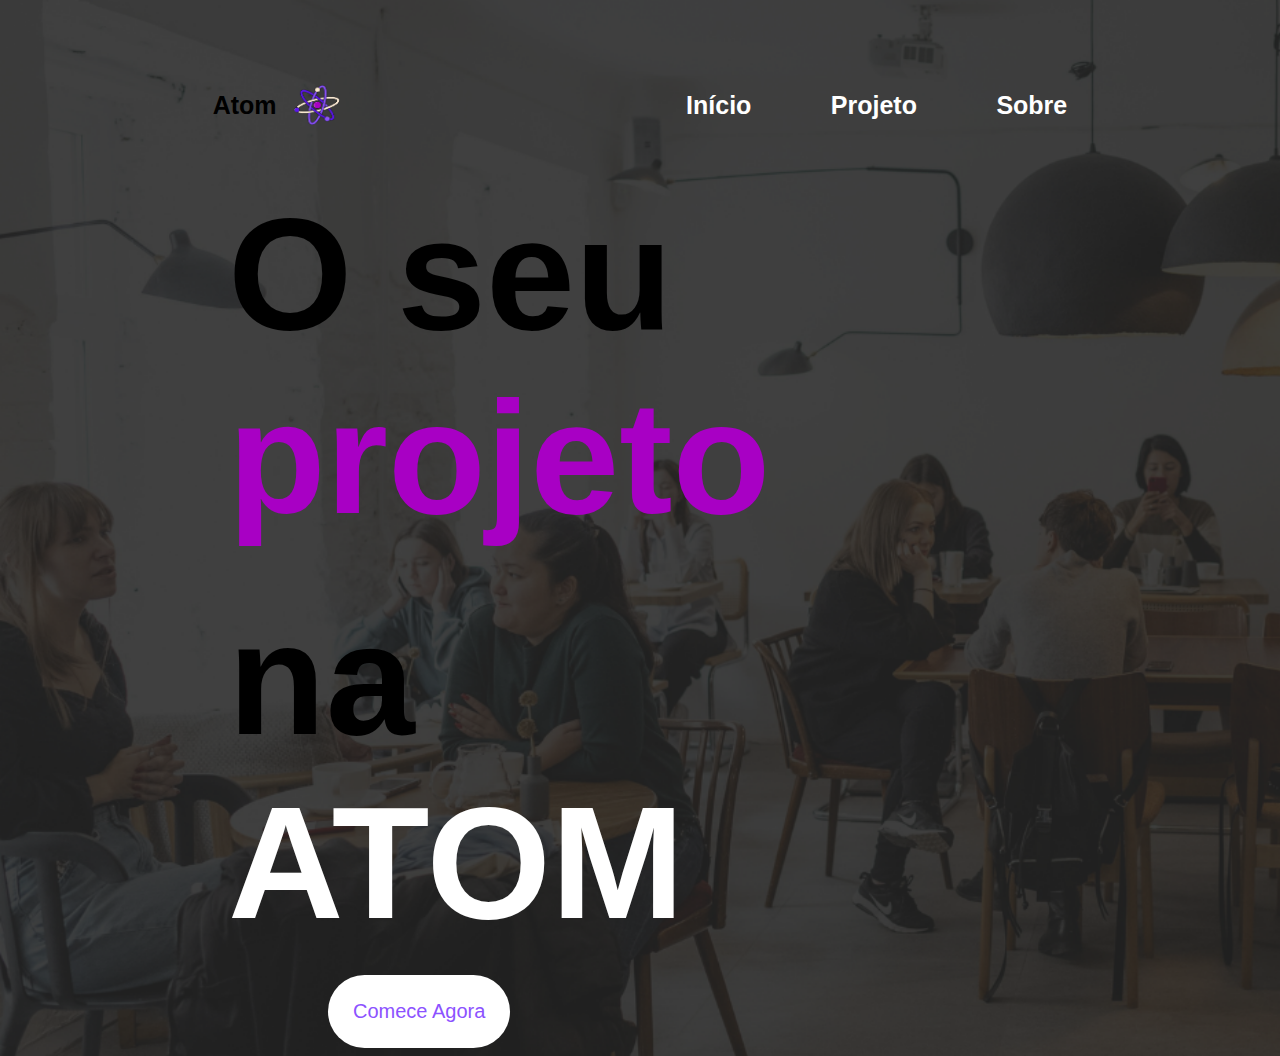
<file: view/index.html>
<!DOCTYPE html>
<html lang="pt-br">
<head>
    <meta charset="UTF-8">
    <meta name="viewport" content="width=device-width, initial-scale=1.0">
    <link rel="stylesheet" href="css/style.css">
    <title>Bem Vindo a ATOM</title>
</head>
<body>
    <header>
        <!--CABEÇALHO-->
        <ul class="header-style">
        <li>
            <div class="header-style-logo">
                <p>Atom</p>
                <img src="img/Atom-icon.png" alt="Logo ATOM" class="icon-atom">
            </div>
        </li>
        <li class="topic"><a href="index.html">Início</a></li>
        <li class="topic"><a href="project.html">Projeto</a></li>
        <li class="topic"><a href="about.html">Sobre</a></li>
        </ul>
    </header>
    <!--Conteúdo Principal do Site-->
    <main>
        <section>
            <h1>O seu <span style="color: #a800c4;">projeto</span> </h1>
            <h1 class="atom-text">na <span style="color: white;">ATOM</span></h1>
            <a href="login-real.html"><button class="button-start-now">Comece Agora</button></a>
        </section>
    </main>
</body>
</html>
</file>
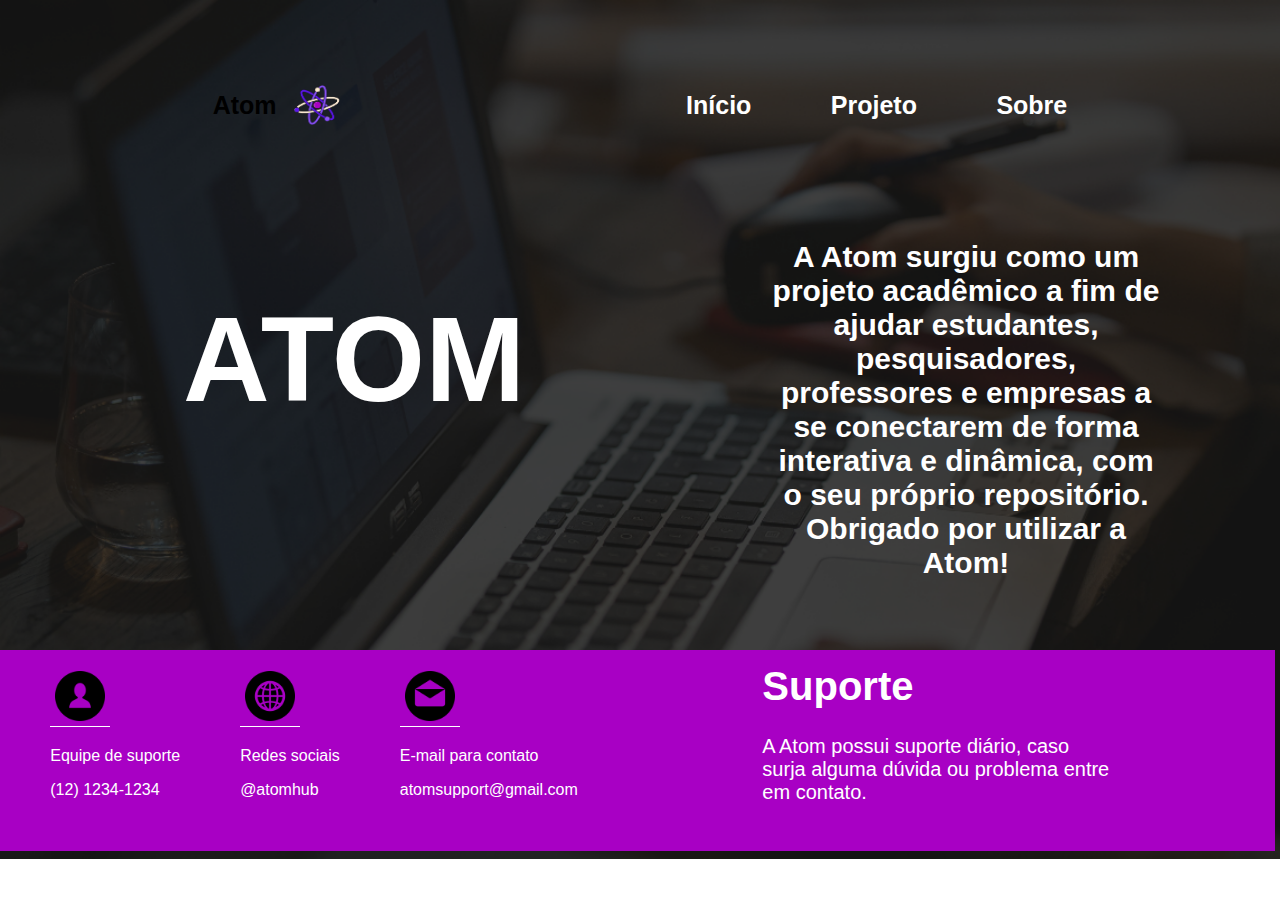
<file: view/about.html>
<!DOCTYPE html>
<html lang="pt-br">
<head>
    <meta charset="UTF-8">
    <meta name="viewport" content="width=device-width, initial-scale=1.0">
    <link rel="stylesheet" href="css/style2.css">
    <title>Bem Vindo a ATOM</title>
</head>
<body>
    <header>
        <!--CABEÇALHO-->
        <ul class="header-style">
        <li>
            <div class="header-style-logo">
                <p>Atom</p>
                <img src="img/Atom-icon.png" alt="Logo ATOM" class="icon-atom">
            </div>
        </li>
        <li class="topic"><a href="index.html">Início</a></li>
        <li class="topic"><a href="project.html">Projeto</a></li>
        <li class="topic"><a href="about.html">Sobre</a></li>
        </ul>
    </header>
    <main>
        <ul class="ul-style">
        <li><h1><span style="color: white;">ATOM</span></h1></li>
        <li><p>A Atom surgiu como um projeto acadêmico a fim de ajudar
             estudantes, pesquisadores, professores e empresas a se conectarem de forma interativa e dinâmica, com o seu próprio repositório.
             Obrigado por utilizar a Atom!</p></li>
        </ul>
    </main>
    <footer>
        <section class="icons">
            <ul>
                <li>
                    <div>
                        <img src="img/do-utilizador-suport.png" alt="">
                        <p>Equipe de suporte</p>
                        <p>(12) 1234-1234</p>
                    </div>
                </li>
                <li>
                    <div>
                        <img src="img/internet-suport.png" alt="">
                        <p>Redes sociais</p>
                        <p>@atomhub</p>
                    </div>
                </li>
                <li>
                    <div>
                        <img src="img/o-email-suport.png" alt="">
                        <p>E-mail para contato</p>
                        <p>atomsupport@gmail.com</p>
                    </div>
                </li>
            </ul>
        </section>
        <section class="suport">
            <h1>Suporte</h1>
            <p>A Atom possui suporte diário, caso surja alguma dúvida ou problema entre em contato.</p>
        </section>
    </footer>
        
    </body>
    </html>
</file>
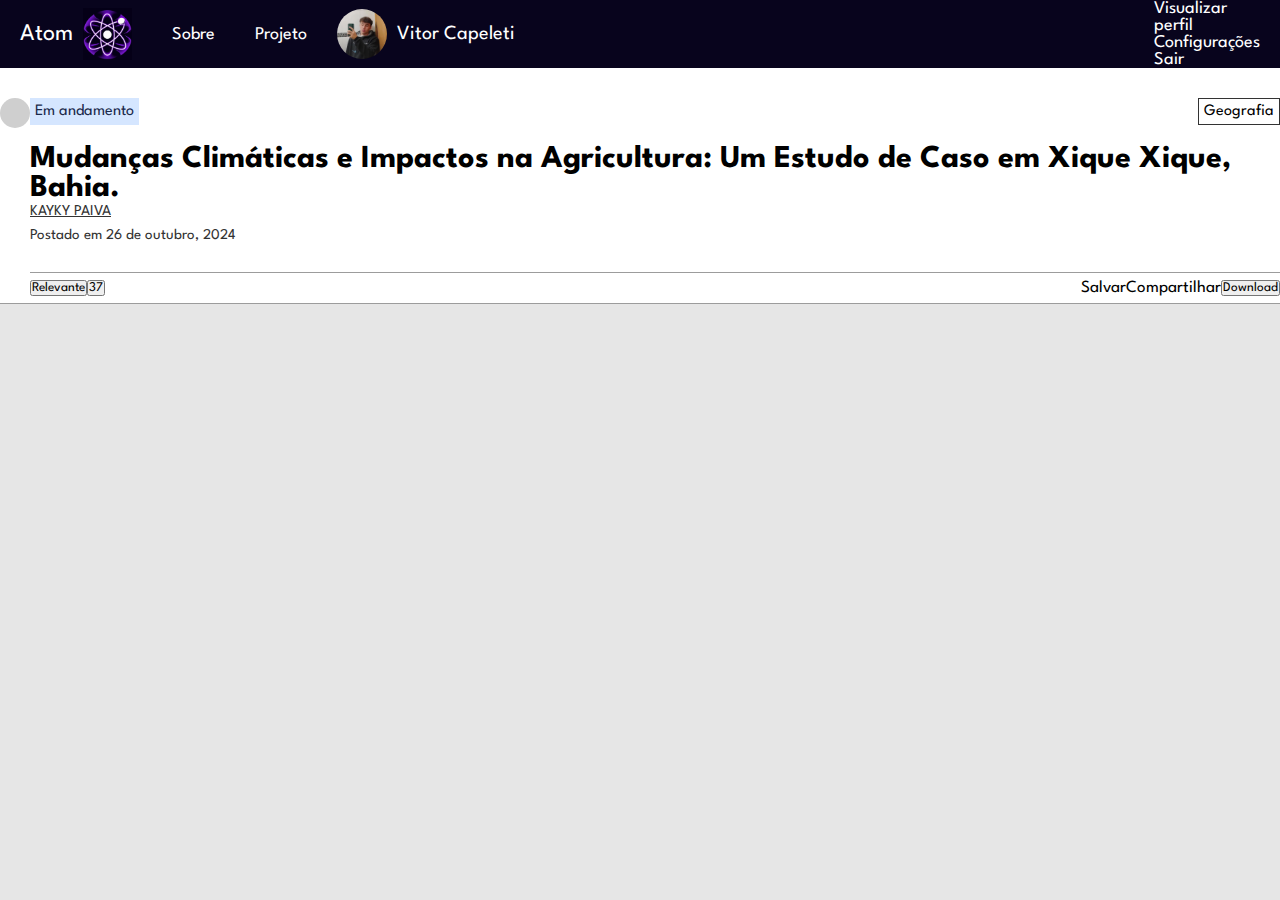
<file: view/artigo.html>
<!DOCTYPE html>
<html lang="en">
<head>
    <meta charset="UTF-8">
    <meta name="viewport" content="width=device-width, initial-scale=1.0">
    <title>Document</title>
    <link rel="stylesheet" href="css/home.css">
    <link rel="stylesheet" href="css/artigo.css">
    <link rel="stylesheet" href="https://cdnjs.cloudflare.com/ajax/libs/font-awesome/6.6.0/css/all.min.css" integrity="sha512-Kc323vGBEqzTmouAECnVceyQqyqdsSiqLQISBL29aUW4U/M7pSPA/gEUZQqv1cwx4OnYxTxve5UMg5GT6L4JJg==" crossorigin="anonymous" referrerpolicy="no-referrer" />
    <link rel="stylesheet" href="https://fonts.googleapis.com/css2?family=Material+Symbols+Outlined:opsz,wght,FILL,GRAD@24,400,0,0" />
    <link rel="stylesheet" href="https://fonts.googleapis.com/css2?family=Material+Symbols+Outlined:opsz,wght,FILL,GRAD@20..48,100..700,0..1,-50..200" />
</head>
<body>
    <nav>





        
        <ul class="sidebar">
            <li><a href=""><svg xmlns="http://www.w3.org/2000/svg" height="24px" viewBox="0 -960 960 960" width="26px" fill="#5f6368"><path d="m256-200-56-56 224-224-224-224 56-56 224 224 224-224 56 56-224 224 224 224-56 56-224-224-224 224Z"/></svg></a></li>
            <li><a href="">Blog</a></li>
            <li><a href="">Products</a></li>
            <li><a href="">About</a></li>
            <li><a href="">Forum</a></li>
            <li><a href="">Login</a></li>
        </ul>
        <ul>
            <li><a class="atom" href="">Atom<img src="../view/img/logo3.png" alt=""></a></li>
            <li class="hideOnMobile"><a class="topic" href="../view/about.html">Sobre</a></li>
            <li class="hideOnMobile"><a class="topic" href="../view/project.html">Projeto</a></li>
            <li class="profile">
                <div id="profileDropdown" class="topic usuario">
                <div  id="profileDropdown" class="foto user-space">
                    <img id="profileDropdown" src="../view/img/capeleti.png" alt="">
                </div>
               Vitor Capeleti
            </div>
            </li>
               
                <div id="dropdownMenu" class="dropdown-content">
                    <a href="#">Visualizar perfil</a>
                    <a href="#">Configurações</a>
                    <a href="#">Sair</a>
                    
                </div>
                <script src="js/perfilDropdown.js"></script>
            <li class="menu-button" onclick=showSidebar()><a href="#"><svg xmlns="http://www.w3.org/2000/svg" height="24px" viewBox="0 -960 960 960" width="26px" fill="#5f6368"><path d="M120-240v-80h720v80H120Zm0-200v-80h720v80H120Zm0-200v-80h720v80H120Z"/></svg></a></li>
        </ul>
    </nav>
    <div class="tela">
        <div class="topo">
            <div class="voltar">
                <div class="circulo">                   
                    <a href="home.html">
                        <i class="fa-solid fa-arrow-left"></i>
                    </a>                    
                </div>
            </div>
            <div class="cartao">
                <div class="cartao-top">
                    <div class="status">Em andamento</div><div class="tema">Geografia</div>  
                </div>
                    <h1>Mudanças Climáticas e Impactos na Agricultura: Um Estudo de Caso em Xique Xique, Bahia.</h1>
                    <div class="linha-autor"><div class="autor">Kayky Paiva</div></div>
                    <div class="data-postagem">Postado em 26 de outubro, 2024</div>
                <div class="cartao-bot">
                    <div class="rod">
                        <button>Relevante</button>
                        <button class="comentarios"><i class="fa-regular fa-comment"></i>37</button>
                    </div>
                    <div class="ape">
                        <button class="botoes" id="Salvar">Salvar</button>
                        <button id="openCompartilhar" class="botoes">Compartilhar</button>                            
                           <script src="js/upvote.js"></script>
                           <button>Download</button>
                    </div>
                </div>                    
                
            </div>
        </div>
    </div>
</file>
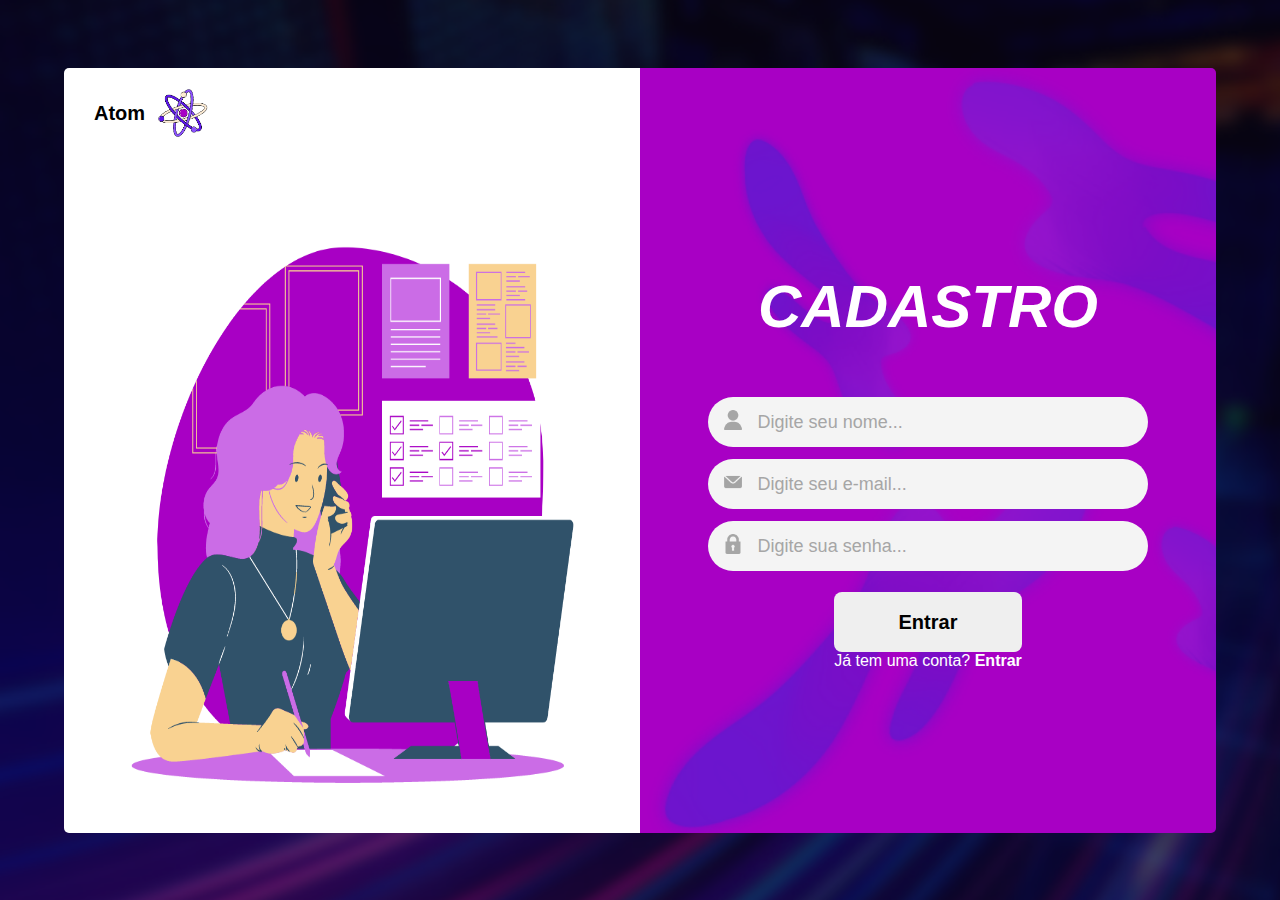
<file: view/cadastro-real.html>
<!DOCTYPE html>
<html lang="en">
<head>
    <meta charset="UTF-8">
    <meta name="viewport" content="width=device-width, initial-scale=1.0">
    <link rel="stylesheet" href="css/style4.css">  
    <title>Document</title>    
</head>
<body>
    <div class="corpo">
       <div class="tela1">
        <div class="logo"><label>Atom</label><img src="/view/img/Atom-icon.png" alt=""></div>
        <div class="image">
            <img src="../view/img/mocas.png" alt="">
        </div>
       </div>
    <div class="tela2">
        <div class="login-cadastro">
            <form action="" method="post" class="login">
                <h2 class="title">CADASTRO</h2>
                <div class="caixa-texto1">
                    <div class="simbolo"><img src="../view/img/user.png" alt=""></div>
                    <input type="text" name="nome" placeholder="Digite seu nome...">
                </div>
                <div class="caixa-texto1">
                    <div class="simbolo"><img src="../view/img/e-mail2.png" alt=""></div>
                    <input type="text" name="email" placeholder="Digite seu e-mail...">
                </div>
                <div class="caixa-texto1">
                    <div class="simbolo"><img src="../view/img/lock-cinza.png" alt=""></div>
                    <input type="password" name="password" placeholder="Digite sua senha...">
                </div>
                <div class="esquecer">
               </div>
                <div class="bloco-botao">
                    <div class="botao-justify">
                        <input type="submit" value="Entrar" class="btn">
                        <div class="esquecer">
                         <label for="" class="subtexto1">Já tem uma conta? <a href="login-real.html"><strong>Entrar</strong></a></label>
                        </div>
                    </div>
                </div>
            </form>
           
        </div>
    </div>
</div>
    
</body>
</html>
</file>
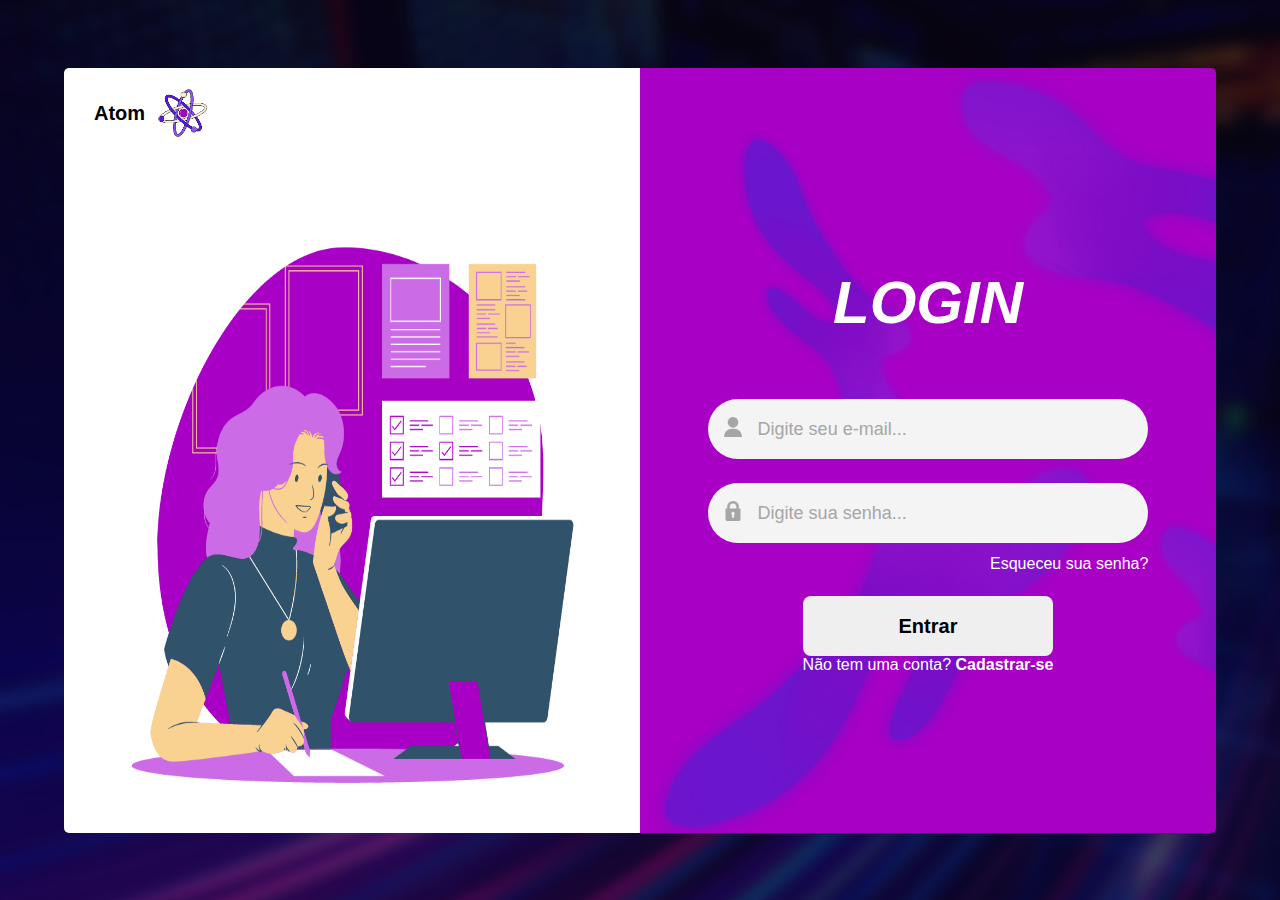
<file: view/login-real.html>
<!DOCTYPE html>
<html lang="en">
<head>
    <meta charset="UTF-8">
    <meta name="viewport" content="width=device-width, initial-scale=1.0">
    <link rel="stylesheet" href="css/style4.css">  
    <title>Document</title>    
</head>
<body>
    <div class="corpo">
       <div class="tela1">
        <div class="logo"><label>Atom</label><img src="/view/img/Atom-icon.png" alt=""></div>
        <div class="image">
            <img src="../view/img/mocas.png" alt="">
        </div>
       </div>
    <div class="tela2">
        <div class="login-cadastro">
            <form action="" class="login">
                <h2 class="title">LOGIN</h2>
                <div class="caixa-texto">
                    <div class="simbolo"><img src="../view/img/user.png" alt=""></div>
                    <input type="text" placeholder="Digite seu e-mail...">
                </div>
                <div class="caixa-texto">
                    <div class="simbolo"><img src="../view/img/lock-cinza.png" alt=""></div>
                    <input type="password" placeholder="Digite sua senha...">
                </div>
                <div class="esquecer">
                <label class="subtexto"for="">Esqueceu sua senha?</label>
               </div>
                <div class="bloco-botao">
                    <div class="botao-justify">
                        <input type="submit" value="Entrar" class="btn" id="sign-in-btn">
                        <div class="esquecer">
                         <label for="" class="subtexto1">Não tem uma conta? <a href="cadastro-real.php"><strong>Cadastrar-se</strong></a></label>
                        </div>
                    </div>
                </div>
            </form>
           
        </div>
    </div>
</div>
    
</body>
</html>
</file>
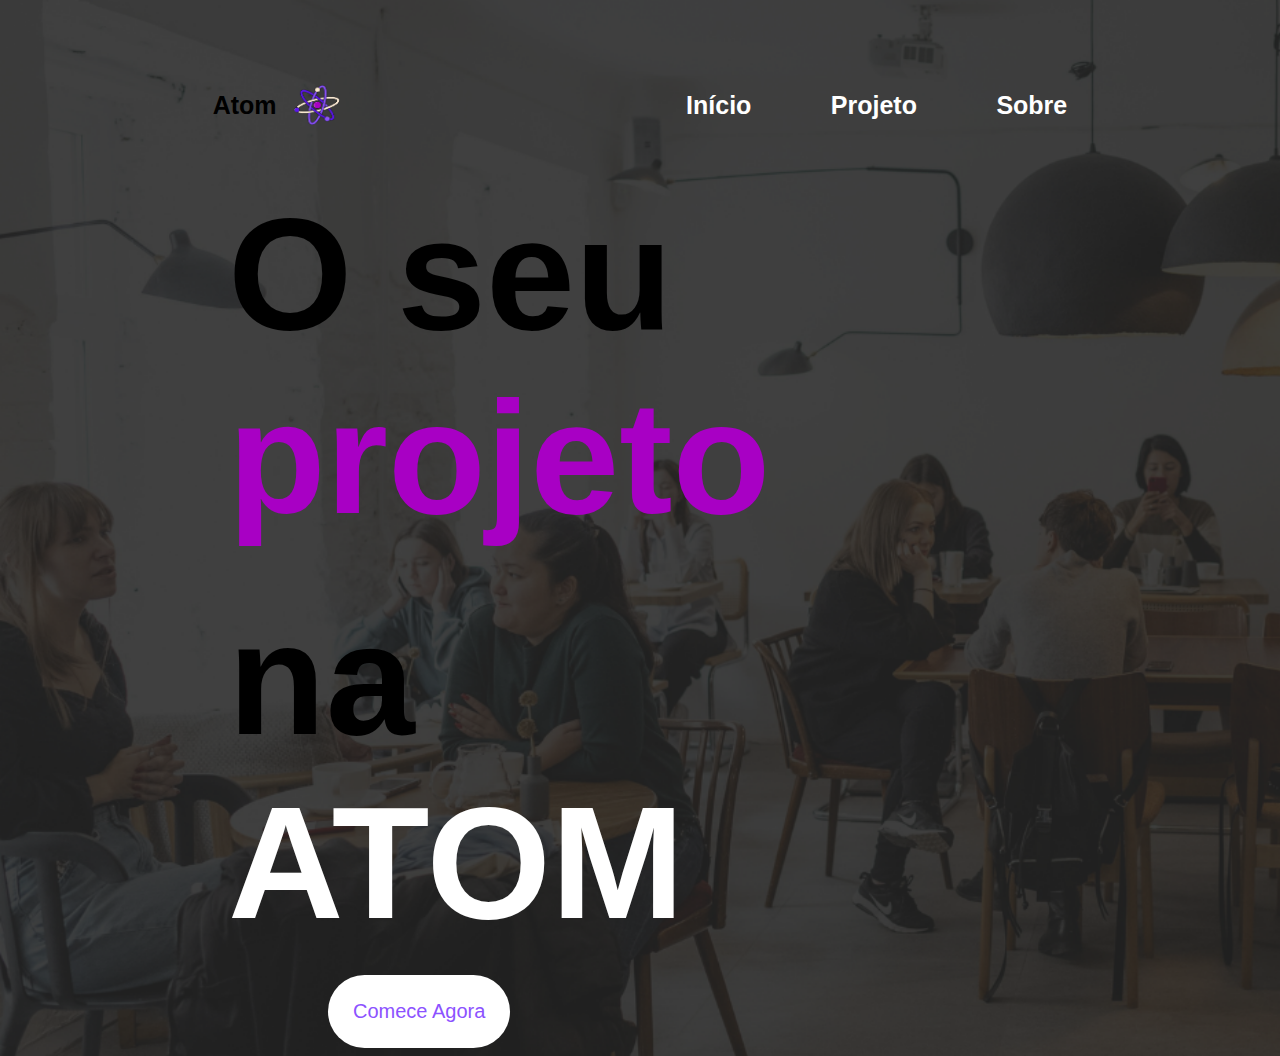
<file: view/main.html>
<!DOCTYPE html>
<html lang="pt-br">
<head>
    <meta charset="UTF-8">
    <meta name="viewport" content="width=device-width, initial-scale=1.0">
    <link rel="stylesheet" href="css/style.css">
    <title>Bem Vindo a ATOM</title>
</head>
<body>
    <header>
        <!--CABEÇALHO-->
        <ul class="header-style">
        <li>
            <div class="header-style-logo">
                <p>Atom</p>
                <img src="img/Atom-icon.png" alt="Logo ATOM" class="icon-atom">
            </div>
        </li>
        <li class="topic"><a href="main.html">Início</a></li>
        <li class="topic"><a href="project.html">Projeto</a></li>
        <li class="topic"><a href="about.html">Sobre</a></li>
        </ul>
    </header>
    <!--Conteúdo Principal do Site-->
    <main>
        <section>
            <h1>O seu <span style="color: #a800c4;">projeto</span> </h1>
            <h1 class="atom-text">na <span style="color: white;">ATOM</span></h1>
            <button class="button-start-now">Comece Agora</button>
        </section>
    </main>
</body>
</html>
</file>
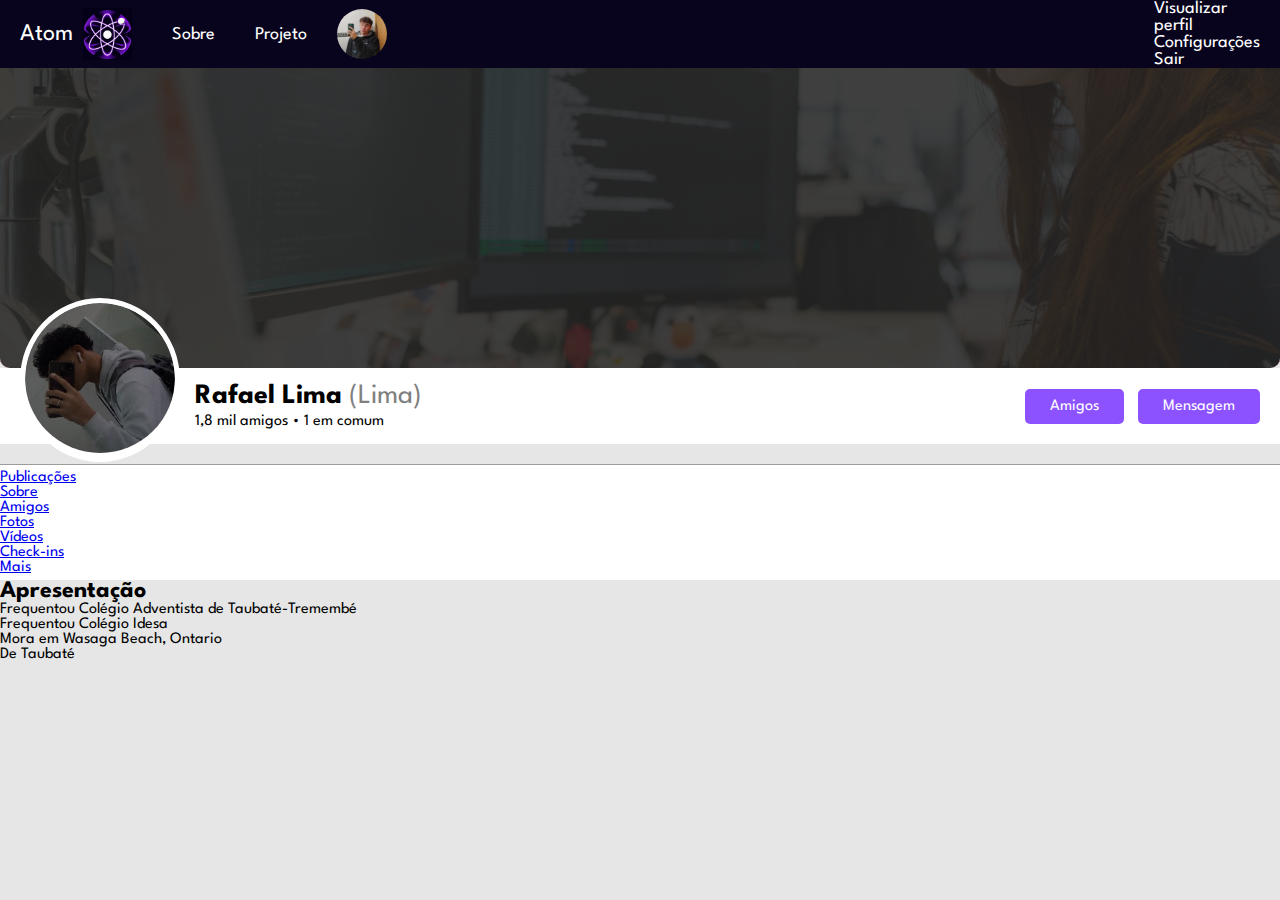
<file: view/perfil.html>
<!DOCTYPE html>
<html lang="pt-BR">
<head>
    <meta charset="UTF-8">
    <meta name="viewport" content="width=device-width, initial-scale=1.0">
    <title>Perfil</title>
    <link rel="stylesheet" href="css/perfil.css">
    <link rel="stylesheet" href="css/home.css">
</head>
<body>
    <nav>
        <ul class="sidebar">
            <li><a href=""><svg xmlns="http://www.w3.org/2000/svg" height="24px" viewBox="0 -960 960 960" width="26px" fill="#5f6368"><path d="m256-200-56-56 224-224-224-224 56-56 224 224 224-224 56 56-224 224 224 224-56 56-224-224-224 224Z"/></svg></a></li>
            <li><a href="">Blog</a></li>
            <li><a href="">Products</a></li>
            <li><a href="">About</a></li>
            <li><a href="">Forum</a></li>
            <li><a href="">Login</a></li>
        </ul>
        <ul>
            <li><a class="atom" href="">Atom<img src="../view/img/logo3.png" alt=""></a></li>
            <li class="hideOnMobile"><a class="topic" href="../view/about.html">Sobre</a></li>
            <li class="hideOnMobile"><a class="topic" href="../view/project.html">Projeto</a></li>
            <li class="profile">
                <div id="profileDropdown" class="topic usuario">
                <div  id="profileDropdown" class="foto user-space">
                    <img id="profileDropdown" src="../view/img/capeleti.png" alt="">
                </div>
               <?php echo $_SESSION['name'] ?>
            </div>
            </li>
               
                <div id="dropdownMenu" class="dropdown-content">
                    <a href="#">Visualizar perfil</a>
                    <a href="#">Configurações</a>
                    <a href="../view/php/logout.php">Sair</a>
                    
                </div>
                <script src="js/perfilDropdown.js"></script>
            <li class="menu-button" onclick=showSidebar()><a href="#"><svg xmlns="http://www.w3.org/2000/svg" height="24px" viewBox="0 -960 960 960" width="26px" fill="#5f6368"><path d="M120-240v-80h720v80H120Zm0-200v-80h720v80H120Zm0-200v-80h720v80H120Z"/></svg></a></li>
        </ul>
    </nav> 
    <div class="profile-container">
        <!-- Capa do perfil -->
        <div class="cover-photo">
            <img src="../view/img/background-img-2.png" alt="Foto de Capa">
        </div>
        
        <!-- Informações do perfil -->
        <div class="profile-info">
            <div class="profile-picture">
                <img src="../view/img/kayky.png" alt="Foto de Perfil">
            </div>
            <div class="profile-name">
                <h1>Rafael Lima <span>(Lima)</span></h1>
                <p>1,8 mil amigos • 1 em comum</p>
            </div>
            <div class="profile-actions">
                <button class="btn">Amigos</button>
                <button class="btn">Mensagem</button>
            </div>
        </div>

        <!-- Navegação do perfil -->
        <div class="profile-navigation">
            <ul>
                <li><a href="#">Publicações</a></li>
                <li><a href="#">Sobre</a></li>
                <li><a href="#">Amigos</a></li>
                <li><a href="#">Fotos</a></li>
                <li><a href="#">Vídeos</a></li>
                <li><a href="#">Check-ins</a></li>
                <li><a href="#">Mais</a></li>
            </ul>
        </div>

        <!-- Apresentação -->
        <div class="profile-presentation">
            <h2>Apresentação</h2>
            <p>Frequentou Colégio Adventista de Taubaté-Tremembé</p>
            <p>Frequentou Colégio Idesa</p>
            <p>Mora em Wasaga Beach, Ontario</p>
            <p>De Taubaté</p>
        </div>

    </div>
</body>
</html>
</file>
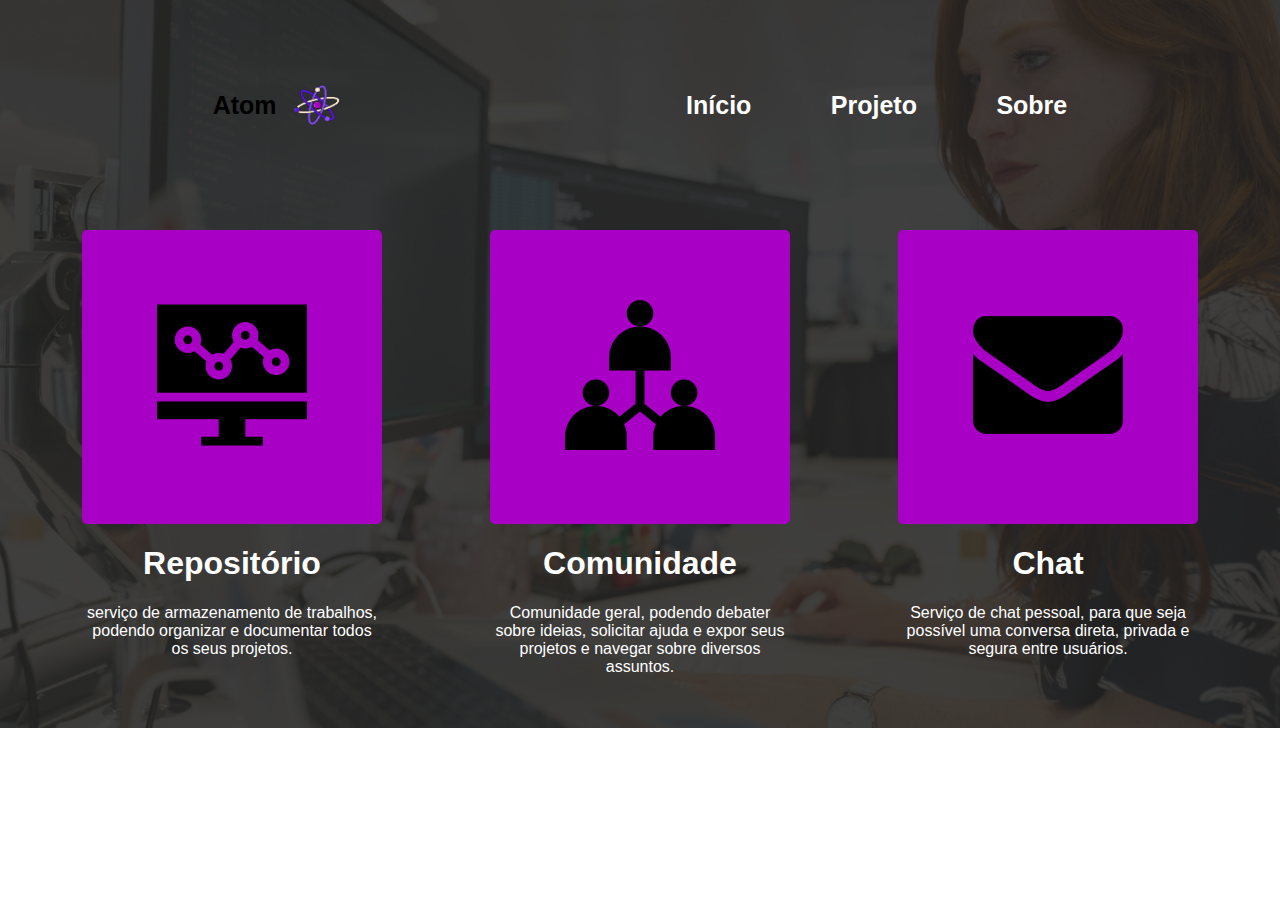
<file: view/project.html>
<!DOCTYPE html>
<html lang="pt-br">
<head>
    <meta charset="UTF-8">
    <meta name="viewport" content="width=device-width, initial-scale=1.0">
    <link rel="stylesheet" href="css/style1.css">
    <title>Bem Vindo a ATOM</title>
</head>
<body>
    <header>
        <!--CABEÇALHO-->
        <ul class="header-style">
        <li>
            <div class="header-style-logo">
                <p>Atom</p>
                <img src="img/Atom-icon.png" alt="Logo ATOM" class="icon-atom">
            </div>
        </li>
        <li class="topic"><a href="main.html">Início</a></li>
        <li class="topic"><a href="project.html">Projeto</a></li>
        <li class="topic"><a href="about.html">Sobre</a></li>
        </ul>
    </header>
    <!--Conteúdo Principal do Site-->
    <main>
        <ul class="body-style">
        <li>
            <div class="box">
                <div class="box-icon">
                    <img src="img/repository-icon.png" alt="">
                </div>
                <h1>Repositório</h1>
                <p>serviço de armazenamento de trabalhos, podendo organizar e documentar todos os seus projetos.
                </p>
            </div>
        </li>
        <li>
            <div class="box">
                <div class="box-icon">
                    <img src="img/community-icon.png" alt="">
                </div>
                <h1>Comunidade</h1>
                <p>Comunidade geral, podendo debater sobre ideias, solicitar ajuda e expor seus projetos e navegar sobre diversos assuntos.
                </p>
            </div>
        </li>
        <li>
            <div class="box">
                <div class="box-icon">
                    <img src="img/envelope-icon.png" alt="">
                </div>
                <h1>Chat</h1>
                <p>Serviço de chat pessoal, para que seja possível uma conversa direta, privada e segura entre usuários.
                </p>
            </div>
        </li>
        </ul>
    </main>
    </body>
    </html>
</file>
<file: view/css/style.css>
:root{
    --font-family-primary: 'Franklin Gothic Medium', 'Arial Narrow', Arial, sans-serif;
    --primary-color: #a800c4;
    --secondary-color: #8c52ff;
}
body{
    background: url(../img/background-img-1.png);
    background-size: cover;
    background-repeat: no-repeat;
}
/*Início da personalização do cabeçalho*/
.header-style{
    padding: 40px;
    font-family: var(--font-family-primary);
    align-items: center;
    text-align: center;
    display: flex;
    flex-direction: row;
    justify-content: space-around;
    font-size: 25px;
    color: white;
    font-weight: bolder;
}
.header-style li{
    list-style: none;
}
.header-style-logo{
    display: flex;
    margin-top: 10px;
}
.header-style-logo p{
    margin-top: 16px;
    font-size: 25px;
    color: black;
    font-weight: bolder;
}
.icon-atom{
    width: 80px;
    height: 40px;
    margin-top: 10px;
    padding-right: 250px;
}
.topic{
    margin-left: -250px;
    transition: 0.5s;
}
.topic a:hover{
    cursor: pointer;
    transition: 0.5s;
    color: var(--primary-color);
}
.topic a{
    text-decoration: none;
    color: white;
}
/*Fim da personalização do cabeçalho*/
/*Personalização da Main*/
main{
    align-items: center;
    text-align: left;
    margin-top: -110px;
}
section{
    font-size: 80px;
    padding-left: 220px;
    width: 490px;
    font-weight: bolder;
    font-family: var(--font-family-primary);
}
.atom-text{
    margin-top: -70px;
    margin-bottom: -10px;
}
.button-start-now{
    background-color: #a800c4;
    align-items: center;
    text-align: center;
    border: none;
    margin-left: 100px;
    padding: 25px;
    border-radius: 50px;
    font-family: var(--font-family-primary);
    font-size: 20px;
    color: var(--secondary-color);
    background-color: white;
    transition: 0.5s;
}
.button-start-now:hover{
    transition: 0.5s;
    color: white ;
    background-color: var(--secondary-color);
}
</file>
<file: view/css/style2.css>
:root{
    --font-family-primary: 'Franklin Gothic Medium', 'Arial Narrow', Arial, sans-serif;
    --primary-color: #a800c4;
    --secondary-color: #8c52ff;
}
body{
    background: url(../img/background-img-3.png);
    background-size: cover;
    background-repeat: no-repeat;
    max-width: 100%;
    overflow: hidden;
}
/*Início da personalização do cabeçalho*/
.header-style{
    padding: 40px;
    font-family: var(--font-family-primary);
    align-items: center;
    text-align: center;
    display: flex;
    flex-direction: row;
    justify-content: space-around;
    font-size: 25px;
    color: white;
    font-weight: bolder;
}
.header-style li{
    list-style: none;
}
.header-style-logo{
    display: flex;
    margin-top: 10px;
}
.header-style-logo p{
    margin-top: 16px;
    font-size: 25px;
    color: black;
    font-weight: bolder;
}
.icon-atom{
    width: 80px;
    height: 40px;
    margin-top: 10px;
    padding-right: 250px;
}
.topic{
    margin-left: -250px;
    transition: 0.5s;
}
.topic a:hover{
    cursor: pointer;
    transition: 0.5s;
    color: var(--primary-color);
}
.topic a{
    text-decoration: none;
    color: white;
}
/*Fim da personalização do cabeçalho*/
/*Começo da personalização do conteúdo principal*/

.ul-style{
    list-style: none;
    font-weight: bolder;
    font-family: var(--font-family-primary);
    color: white;
    text-align: center;
    display: flex;
    justify-content: space-around;
}
.ul-style h1{
    font-size: 120px;
}
.ul-style li{
    font-size: 30px;
    width: 400px;
}
/*Fim da personalização do conteúdo principal*/
/*Começo da personalização do rodapé*/
footer{
    align-items: center;
    display: flex;
    justify-content: space-around;
    background-color: var(--primary-color);
    background-size: cover;
    width: 101%;
    padding: 0;
    margin:0;
    border:none;
    margin-left: -10px;
    margin-top: 40px;
    font-family: var(--font-family-primary);
    color: white;
}
.icons{
    margin-left: -80px;
}
.icons ul{
    display: flex;
    justify-content: space-around;
    list-style: none;
}
.icons li{
    padding: 0px 40px 20px 20px;
}
.icons img{
    width: 50px;
    padding: 5px;
    border-bottom: 1px solid white;
}
.suport{
    font-size: 20px;
    margin-right: 90px;
    margin-top: -40px;
}
.suport p{
    width: 350px;
    font-size: 20px;
}
</file>
<file: view/css/home.css>
@import url('https://fonts.googleapis.com/css2?family=League+Spartan:wght@100..900&display=swap');

:root{
    --font-family-primary:"League Spartan", sans-serif;
    --primary-color: #a800c4;
    --secondary-color: #8c52ff;
}

.none{
    display: none;
}

*{
    margin: 0;
    padding: 0;
    font-family: var(--font-family-primary);
}
body{
    min-height: 100vh;
    background-color: #e6e6e6;
}

nav{
    box-shadow: 3px 3px 5px rgba(0, 0, 0, 0.1);
    background-color: #08041d;
    font-family: var(--font-family-primary);
}
nav ul{
    width: 100%;
    list-style: none;
    display: flex;
    justify-content: flex-end;
    align-items: center;
}
nav li{
    height: 65px;
}
nav a {
    height: 100%;
    padding: 0 20px;
    text-decoration: none;
    display: flex;
    align-items: center;
    color: #fff;
    font-size: 18px;
}
.usuario{
    display: flex;
    height: 100%;
    align-items: center;
    padding: 0 20px 0 0;
    font-size: 20px;
    text-decoration: none;  
    cursor: pointer;
    color: #fff;
}
.user-space{
    margin-right: 10px;
}
.atom{
    font-size: 24px;
}
nav img{
    margin-left: 10px;
    height: 80%;
}
.topic:hover{
    color: #d1d1d1;
}
nav li:first-child{
    margin-right: auto;
}
.sidebar{
    position: fixed;
    top: 0;
    right: 0;
    height: 100vh;
    width: 250px;
    z-index: 999;
    background-color: rgba(255, 255, 255, 0.2);
    backdrop-filter: blur(10px);
    box-shadow: -10px 0 10px rgba(0, 0, 0, 0.1);
    display: none;
    flex-direction: column;
    align-items: flex-start;
    justify-content: flex-start;
}
.sidebar li{
    width: 100%;

}
.sidebar a{
    width: 100%;
}

.menu-button{
    display: none;
}

.tela{
    width: 100%;
    display: flex;
}
.lado-direito{
    width: 60%;
    display: flex;
    justify-content: flex-start;
}
.lado-esquerdo{    
    width: 40%;
    display: flex;
    justify-content: flex-end;
}

.lista{
    height: 100%;
    width: 80%;
    display: flex;
    flex-direction: column;
    padding: 30px 0;
    justify-content: flex-start;
}
.bloco{
    background-color: #fff;   
    border: 1px solid #ddd; /* Borda do card */
    width: 95%; /* Largura do card */
   display: flex;
   flex-direction: column;
   margin-bottom: 20px;
  
}
.bloco-top{
    border-bottom: 1px solid rgb(156, 156, 156);
    padding: 20px;
    font-size: 18px;
    display: flex;
}



.bloco-top strong{
    color: #02413F;
    cursor: pointer;
}
.bloco-mid{
    padding: 20px;
}
.cabecalho-postagem{
    display: flex;
    width: 100%;
}
.cabecalho{
    display: flex;
    width: 100%;
    margin-bottom: 10px;
}

.foto{
    width:  50px;
    height: 50px;
    overflow: hidden;
    padding-right: 10px;
}
.foto img {
    width: 50px;
    height: 50px;
   border-radius: 50%; /* Foto redonda */
    object-fit: cover; /* Ajusta a foto sem distorcer */
    
}
.user{
    width: 60px;
    height: 60px;
}
.profile{
    width: 100%;
    display: flex;
    flex-direction: column;
    justify-content: center;
    
}
.nome{
    font-size: 20px;
    font-style: normal;
    font-weight: 500;
    cursor: pointer;
    
}
.nome:hover{
    text-decoration: underline;
    
}
.conteudo-postagem{
    font-size: 26px;
    font-weight: 700;
    width: 60%;
}
.butao{	
    display: flex;
    align-items: center;
    width: 50%;
    justify-content: center;
}
.conteudo{
    padding: 10px;
}
.conteudo a{
    font-size: 26px;
    font-weight: 700;
    width: 100%;
    cursor: pointer;
}
.conteudo a:hover{
    text-decoration: underline;
}
.conteudo span{
    font-size: 14px;
    color: #777;
}
.bloco-bot{
    border-top: 1px solid rgb(156, 156, 156);
    padding: 20px;
    display: flex;
}
.rodape{
    width: 100%;
    display: flex;
}
.rod{
    width: 50%;
    display: flex;
    align-items: center;
    justify-content: flex-start;
}
.ape{
    width: 50%;
    display: flex;
    align-items: center;
    justify-content: flex-end;
}
.publicar{
    width: 70%;
    height: 100%;
    color: #EAEDEF;
    background-color: #8c52ff;
    border: #8c52ff 1px solid;
   justify-content: center;
    display: flex;
    align-items: center;
    font-size: 17px;
    font-weight: 500;
    cursor: pointer;
    padding: 5px;
    border-radius: 20px;  
   
}
.publicar:hover{
    background-color: #6631cf;
    transform: scale(1.05);   
}
.relevante{
    background-color: #fff;
    border-radius: 20px;
    border: #8c52ff 1px solid;
    display: flex;
    align-items: center;
    color: #8c52ff;
    font-size: 17px;
    font-weight: 500;
    cursor: pointer;
    padding: 5px;
    transition: background-color 0.19s ease-in-out;
    margin-right: 10px;
}
.relevante:hover{
    color: #EAEDEF;
    background-color: #8c52ff;
    fill: #fff;
}
.botoes{
    font-size: 17px;
    background-color: #fff;
    border-radius: 20px;
   border: none;
   cursor: pointer;
  }
.botoes:hover{
    text-decoration: underline;

}
.linha{
    display: flex;
    width: 100%;
    border-bottom: 1px solid rgb(156, 156, 156);
   
}
.lp{
    display: flex;
    height: 100%;
}
.linha img{
    height: 100%;
    margin-bottom: 20px;
}
.pesquisar{
    border: none;
    font-size: 20px;
    outline: none;
    width: 100%;
    padding: 12px;
}
.pesquisar:focus{
    border-bottom: 2px solid #8c52ff;
}
.titulo-filtro{
    padding: 20px 50px 12px 50px;
    border-bottom: 1px solid rgb(156, 156, 156);
}

.space-categoria{
    padding: 10px 30px;
    border-bottom: 1px solid rgb(156, 156, 156);
    
}
.line-bottom{    
    border-bottom: 1px solid rgb(156, 156, 156);
}
.filtro-categoria select{
    margin: 10px 0;
    padding: 10px;
    font-size: 16px;
    font-family: var(--font-family-primary);
     width: 100%;
     outline: none;
}
.filtro-categoria label{
    cursor: pointer;
}
.space-bottom{
    padding-bottom: 30px;
}
.margin{
    margin-bottom: 5px;
}

.intervalo{
    display: none;
    flex-direction: column;
    align-items: center;
    justify-content: space-between;
}



.intervalo input[type="number"]::-webkit-inner-spin-button,
input[type="number"]::-webkit-outer-spin-button {
  -webkit-appearance: none;
  margin: 0;
}
.intervalo input[type="number"] {
  -moz-appearance: textfield;
}
.intervalo input{
    padding: 5px;
    outline-color: var(--secondary-color);
    font-size: 16px;
}
.intervalo input[type="submit"]{
    padding: 5px 10px;
    cursor: pointer;
     
}


.space-categoria h3{
    margin: 10px 0 5px 0;
    padding-left: 15px;
}

.filtro-bottom{
    padding-bottom: 5px;
}

.opcoes {
    list-style: none;
    margin: 0;
    padding: 0;
}

.topico{
    margin-bottom: 5px;
}
.texto {
    color: #333;
    text-decoration: none;
    font-size: 17px;
    cursor: pointer;
   user-select: contain;
}

.texto:hover {
    color: var(--secondary-color);
    text-decoration: underline;
}


.filtro-categoria input[type="checkbox"] {
    margin-right: 10px;
}

input[type="checkbox"]:checked + label {
    text-decoration: line-through;
    color: #999;
}

/* Estilos do Popup */

.popup {
    display: none;
    position: fixed;
    top: 0;
    left: 0;
    width: 100%;
    height: 100%;
    background-color: rgba(0, 0, 0, 0.7); 
    justify-content: center;
    align-items: center;
}

.popup-content {
    background-color: #fff;
    padding: 30px;
    border-radius: 10px;
    width: 400px; 
    box-shadow: 0 0 15px rgba(0, 0, 0, 0.3); 
    position: relative;
    font-family: var(--font-family-primary);
}

.close {
    position: absolute;
    top: 10px;
    right: 10px;
    font-size: 20px;
    cursor: pointer;
}
.close:hover{
color: #d10000;
}

/* Estilos do Formulário */
.formulario {
    display: flex;
    flex-direction: column;
}

.center{
    justify-content: center;
}

.formulario h3{
    margin-top: 15px;
}

.estilo {
    margin-top: 15px;
    padding: 10px;
    font-size: 16px;
    border: none; /* Inputs sem borda */
    background-color: #f9f9f9; /* Cor de fundo sutil */
    border-radius: 5px;
    font-family: var(--font-family-primary);
    outline: none; /* Remove o contorno */
    width: 100%; /* Ocupando toda a largura */
}

#descricao {
    resize: none; /* Impede o redimensionamento do textarea */
    height: 100px; /* Altura da descrição */
}

.add{
    font-size: 16px;
    margin-top: 20px;
    background-color: var(--secondary-color); 
    color: #fff;
    font-weight: 500;
    border: none;
    cursor: pointer;
    padding: 10px;
    border-radius: 20px;
    transition: background-color 0.2s ease-in-out;
}

.add:hover {
    background-color: #6631cf; 
}

/* Estilos para os status em bolinhas (radio buttons) */
.status-group {
    display: flex;
    flex-direction: column;
    margin-top: 15px;
}

.status-bloco{
    margin-top: 10px;
    display: flex;
}

.status-option {
    display: flex;
    align-items: center;
    margin-right: 30px;
}

.status-option input {
    margin-right: 10px;
}

.status-option label {
    font-size: 20px;
    cursor: pointer;
    
}

input[type="radio"]:checked + label {
    color: rgb(15, 119, 255);
}

input[type="date"], .input-data {
    padding: 8px;
    margin-top: 5px;
    border: none;
    border-bottom: 2px solid #ccc;
    background-color: #fff;
    font-size: 16px;
    color: #333;
    outline: none;
    width: 100%;
}

input[type="date"]:focus, .input-data:focus {
    border-bottom: 2px solid #8c52ff;
}

@media(max-width: 800px){
    .hideOnMobile{
        display: none;
    }
    .menu-button{
        display: block;
    }
}
@media(max-width: 400px){
    .sidebar{
        width: 100%;
    }
}
</file>
<file: view/css/artigo.css>
html {
    scroll-behavior: smooth;
  }
  .topo{
    display: flex;
    width: 100%;
    padding-top: 30px;
    background-color: #fff;
    justify-content: center;
    border-bottom: 1px solid rgb(156, 156, 156);   
}
.topo-bloco{
    display: flex;
    width: 60%;
}
.circulo-padding{
    margin-right: 10px; 
}
.circulo{
    width: 30px;
    height: 30px;
    background-color: rgb(207, 207, 207); /* Cor de fundo do círculo */
    border-radius: 50%; /* Faz o círculo */
    display: flex; /* Flexbox para centralizar o conteúdo (seta) */
    align-items: center; /* Alinha verticalmente */
    justify-content: center; /* Alinha horizontalmente */
    
   
}
.circulo a{  font-size: 20px; /* Tamanho da seta */
    color: #333; /* Cor da seta */
    cursor: pointer; /* Muda o cursor para indicar interatividade */
    text-decoration: none;
}
.cartao{
    width: 100%;
}
.cartao-top{
    display: inline-flex;
    margin-bottom: 20px;
    width: 100%;
    justify-content: space-between;
}
.cartao_top_l{
    display: flex;
    width: auto;
}

.cartao_top_r button{
    color: red;
    background-color: #fff;
    border: none;
    font-size: 20px;
    cursor: pointer;
}
.status{
    padding: 5px;
    background-color: #d5e6ff;
    color: #1a294b;
    margin-right: 10px;
    display: flex;
    align-items: center;
}
.tema{
        padding: 5px;
        border: #333 1px solid;
        color: #000000;
        display: flex;
    align-items: center;
}
.cartao h1{
    display: flex;
}

.linha-autor{
    width: 100%;
    display: inline-flex;
}
.autor{
    display: flex;
    text-transform: uppercase;
    color: #333;
    margin: 1px 0 5px 0;
    font-size: 15px;
    text-decoration: underline;
   
}
.data-postagem{
    color: #333;
    margin: 5px 0 30px 0;
    font-size: 15px;
}
.cartao-bot{
    display: flex;
    width: 100%;
    padding: 7px 0 7px 0; 
    border-top: 1px solid rgb(156, 156, 156); 
    align-items: center;
}

.votos{
    display: flex;
    align-items: center;
    border: none;
    background: none;
    font: inherit;
   /* cursor: pointer; */
    padding: 5px;
}
/*.votos:hover{
    border-radius: 15px;
    background-color: #f1f1f1;
} */
.votos p{
    padding: 5px 2px 0 5px;
}
.baixar{
    display: flex;
    margin-left: 10px;
    border-radius: 20px;
    padding: 10px;
    border: none;
    background-color: #8c52ff;
    color: #fff;
    text-transform: uppercase;
    font-weight: 500;
    cursor: pointer;
    align-items: center;
}
.baixar i{
    padding-left: 5px;
    margin-right: 5px;
    font-size: 18px;
}
.baixar p{
    padding-right: 5px;
}
.baixar:hover{
    background-color: #6631cf;
}
.tela2{
    display: flex;
    width: 100%;
    justify-content: center;
}
.telas-da-tela2{
    display: flex;
    width: 60%;
}
.tela2-esquerda{
    margin-left: 40px;
    width: 67%;
    display: flex;
    flex-direction: column;
}
.desc-bloco{
    margin-top: 25px;
    background-color: #fff;
}
.autores{
    position: sticky;
    top: 0;
}
.desc-title{
    display: flex;
    padding: 25px;
    border-bottom: 1px solid rgb(156, 156, 156);
    align-items: center;
    font-size: 20px;
}
.follow-title{
    display: flex;
    padding: 15px;
    border-bottom: 1px solid rgb(156, 156, 156);
    align-items: center;
    font-size: 20px;
}
.desc-title h4{
    padding-left: 5px;
}
.desc-text{
    font-size: 17px;
    padding: 30px;
    text-align: justify;
    line-height: 1.2;
}

.tela2-direita{
    width: 33%;
    display: flex;
    flex-direction: column;
    margin-left: 20px;
}
.autor-follow{
    display: flex;
    flex-direction: column;
}
.autor-bloco{
    padding: 12px;
    display: inline-flex;
    width: 100%;
    border-bottom: 1px solid rgb(156, 156, 156);
    box-sizing: border-box;
    justify-content: space-between;
}
.autor-entrar{
    display: flex;
}
.autor-entrar a{
    text-decoration: none;
    color: inherit;
    display: flex;
    align-self: center;
}
.autor-entrar:hover {
    cursor: pointer;
    text-decoration: underline;
}
.autor-foto{
    width: auto;
}
.autor-foto img{
    border-radius: 50%;
    width: 50px;
    height: 50px;
}
.autor-nome{
    width: 100%;
    display: flex;
    align-items: center;
    margin-left: 10px;
    font-size: 20px;
    font-weight: 600;
}

.follow{
    width: auto;
    color: #3691db;
    display: flex;
    align-items: center;
}
.follow p:hover{
    text-decoration: underline;
    cursor: pointer;
}
.comentarios-bloco {
    margin: 20px auto;   
}
.my-comment{
    flex-direction: column;
    display: flex;
    padding: 10px;
}
.my-comment textarea{
    width: 100%;
    height: 100px;
    border: 1px solid #ccc;
    border-radius: 5px;
    padding: 10px;
    font-size: 16px;
    resize: none;
    box-sizing: border-box;    
}
textarea:focus{
    outline: none;
}


.comment-btn{
    display: flex;
    align-items: center;
    justify-content: flex-end;
}
/* Comentário individual */
.comentarios-comentario {
    padding: 0 15px;
    margin-bottom: 10px;
    border-radius: 5px;
    box-sizing: border-box;
}
.comentarios-space{
    margin-bottom: 30px;
}

/* Cabeçalho do comentário (nome do usuário e ações) */
.comentarios-cabecalho {
    display: flex;
    margin-bottom: 10px;
    align-items: center;
}
.comentarios-cabecalho img{
    border-radius: 50%;
    width: 40px;
    height: 40px;
    margin-right: 10px;
}

/* Nome do usuário */
.comentarios-usuario {
    font-weight: bold;
    color: #333;
    margin-right: 10px;
}

/* Ações (exibir/esconder respostas, tempo de postagem) */
.comentarios-acoes {
    font-size: 0.9em;
    color: #777;
    cursor: pointer;
}

.comentarios-mostrar-resposta-btn {
    color: #007BFF;
    text-decoration: underline;
    cursor: pointer;
    font-size: 13px;
}

.comentarios-mostrar-resposta-btn:hover {
    color: #0056b3;
}

/* Corpo do comentário (texto) */
.comentarios-corpo {
    margin-bottom: 10px;
    color: #222;
    margin-left: 10px;
}

/* Botão para responder */
.comentarios-responder-btn {
    background-color: #fff;
    color: rgb(0, 0, 0);
    border: none;
    padding: 8px 12px;
    cursor: pointer;
    font-size: 16px;
}

.comentarios-responder-btn:hover {
    text-decoration: underline;
}

/* Formulário de resposta */
.comentarios-formulario-resposta {
    display: none;
    margin-top: 10px;
}

.comentarios-formulario-resposta textarea {
    width: 95%;
    padding: 10px;
    border-radius: 4px;
    resize: vertical;
}

.comentarios-enviar-btn {
    background-color: #8c52ff;
    color: white;
    border: none;
    padding: 8px 12px;
    cursor: pointer;
    border-radius: 4px;
    margin-top: 5px;
}

.comentarios-enviar-btn:hover {
    background-color: #6b39ff;
}

/* Seção de respostas */
.comentarios-secao-respostas {
    display: none; /* Inicialmente escondido */
    margin-left: 30px;
    margin-top: 10px;
    border-left: 2px solid #ccc;
    padding-left: 15px;
}
</file>
<file: view/css/style4.css>
:root{
    --font-family-primary: 'League Spartan', sans-serif;
    --font-family-secondary: 'Gill Sans', 'Gill Sans MT', Calibri, 'Trebuchet MS', sans-serif;
    --primary-color: #a800c4;
    --secondary-color: #8c52ff;
}
body {
    background: url(../img/background-4.png);    
    background-size: cover;
    background-repeat: no-repeat;
    overflow: hidden;
    min-height: 100vh;
    display: flex;
    justify-content: center;
    align-items: center;
   
  ;
  
}

*{
    margin: 0;
    padding: 0;
    box-sizing: border-box; 
   
}


.corpo{
    display: flex;
    width: 90vw;
    height: 85vh;
    border-radius: 10px 10px 5px 20px;
}

.tela1{
    background-color: #fff;
    width: 50%;
    height: 100%;
    box-sizing: border-box; 
   border-radius: 5px 0px 0px 5px;
}
.logo{
    width: 100%;
    height: 12%;
    display: flex;
    align-items: center;
    padding-left: 30px;
    font-size: 20px;
    font-weight: 700;
    font-family: var(--font-family-primary);
}

.logo img{
  margin-left: -5px;  height: 3rem;

}
.image{
    width: 100%;
    height: 92%;
    display: flex;
    justify-content: center;
    align-items: center;
    padding: 10px;
}
.image img{
    
    width: 80%;
    height: 80%;
    position: relative;
    display: flex;
    align-items: center;
    justify-content: center;
    overflow: hidden;
}
.tela2{
   width: 50%;
    height: 100%;
    border-radius: 0px 5px 5px 0px;  
    background-image: url(../img/fundo-login.png); 
    background-size: cover;
    background-repeat: no-repeat;
  
}

.login-cadastro{
    width: 100%;
    height: 100%;
    display: flex;
    align-items: center;
    justify-content: space-around;
    z-index: 5;
}
form{
    display: flex;
    align-items: center;
    justify-content: center;
    flex-direction: column;
    width: 80%;
    min-width: 238px;
    padding: 0 10px;
}

form .login{
    opacity: 1;
    transition: 0.5 ease-in-out;
    transition-delay: 1s;
}

.title{
    font-size: 60px;
    color: #FFF;
    font-family: var(--font-family-primary);
    font-style: italic;
    font-weight: 700;
    margin: 50px 0;
    
}
.caixa-texto{    
  width: 100%;
  height: 60px;
  background: #F4F4F4;
  margin: 10px 0 5px 0;  
  border-radius: 50px;
  display: flex; 
  align-items: center;
  margin: 12px 0;
}

.caixa-texto1{    
    width: 100%;
    height: 50px;
    background: #F4F4F4;
    border-radius: 50px;
    display: flex; 
    align-items: center;
    margin: 6px 0;
  }
.simbolo{
   text-align: center;
   padding: 0 15px;
}

.simbolo img{
    width: 20px;
    height: 20px;
}

.caixa-texto input{
    flex: 5;
  width: 100%;
  background: none;
  border: none;
  outline: none;
  font-size: 18px;
  font-weight: 400;
  color: rgb(56, 56, 56);
}
.caixa-texto input::placeholder{    
  color: #a6a6a6;
}
.caixa-texto1 input{
    flex: 5;
  width: 100%;
  background: none;
  border: none;
  outline: none;
  font-size: 18px;
  font-weight: 400;
  color: rgb(56, 56, 56);
}
.caixa-texto1 input::placeholder{    
  color: #a6a6a6;
}
.esquecer{
    width: 100%;
    display: flex;
    align-items: center;
    justify-content: end;
}
.subtexto{
    color: #fff;
    font-family: var(--font-family-primary);
    margin: 0px 0 8px 0;
}
.subtexto1{
    color: #fff;
    font-family: var(--font-family-primary);
    margin: 0px 0 8px 0;
}
.bloco-botao{
    margin-top: 15px;
    display: flex;
    flex-direction: column;
    width: 100%;
    justify-content: center;
    align-items: center;
    
}
.blocao-justify{
    width: 100%;
}
.btn{
    width: 100%;
    height: 60px;
    font-size: 20px;
    border-radius: 8px;
    border: none;
    font-family: var(--font-family-primary);
    font-weight: bold;  
    cursor: pointer;
}
.btn:hover{
    background-color: #d6d6d6;
}

.cadastro{
    display: flex;
    justify-content: end;
}
.cadastro label{
    width: 100%;
    
}

.subtexto1 strong:hover{
    cursor: pointer;
    color: #d6d6d6;
}
.subtexto1 a{
    text-decoration: none;
    color: inherit;
}

.subtexto{
    cursor: pointer;
}
</file>
<file: view/css/perfil.css>
.topo1{
    width: 100%;
    background-color: #fff;
    justify-content: center;
    display: flex;
    border-bottom: 1px solid rgb(156, 156, 156);  
    
}
.topo1-bloco{
   width: 60%;   
}
.cover-photo {
    width: 100%;
    height: 300px;
    background-color: #a11c1c;
    border-bottom-left-radius: 10px;
    border-bottom-right-radius: 10px;
}

.cover-photo img {
    width: 100%;
    height: 300px;
    background-color: #e2e2e2;
    border-bottom-left-radius: 10px;
    border-bottom-right-radius: 10px;
    object-fit: cover;    
    display: none;
}

.cover-photo img[src]{
    display: block; /* Mostra a imagem apenas se ela existir */
}

.profile-info {
    display: flex;
    align-items: center;
    padding: 15px;
    background-color: white;
    position: relative;
    margin-bottom: 20px;
}

.profile-picture {
    position: absolute;
    top: -70px;
    left: 20px;
    border-radius: 50%;
    overflow: hidden;
    border: 5px solid white;
    background-color: #fff;
}

.profile-picture img {
    width: 150px;
    height: 150px;
    object-fit: cover;
    border-radius: 50%;
}

.profile-name {
    margin-left: 180px;
}

.profile-name h1 {
    font-size: 28px;
    margin-bottom: 5px;
}

.profile-name span {
    color: gray;
    font-weight: normal;
}

.seguintes {
    display: flex;
    align-items: center;
}
.seguintes p{
    margin-right: 5px;
}

.profile-actions {
    margin-left: auto;
}

.profile-actions .btn {
    background-color: #8c52ff;
    color: white;
    border: none;
    margin: 5px;
    border-radius: 5px;
    cursor: pointer;
    padding: 10px 25px;
    font-size: 16px;
}

.profile-actions .btn:hover {
    background-color: #6631cf;
}


.profile-navigation {
    background-color: white;
    border-top: 1px solid rgb(156, 156, 156); 
    display: flex;
    padding: 5px 0 5px 0;
}   

.opcao{
    padding: 15px;
    font-size: 16px;
}

.marcada{
    padding: 15px;
    font-size: 16px;   
    color: #8c52ff;
    font-weight: bold;
    border-bottom: 2px solid #8c52ff;
    margin-bottom: -5px;
    
}
.opcao:hover{
    cursor: pointer;
}
.selecionar:hover{
    cursor: pointer;
    background-color: #dddddd;
    border-radius: 10px;

}

.sobre{
    padding: 20px;
    font-size: 17.5px;    
    box-sizing: border-box;
   
}
.biografia{
    text-align: justify;
    box-sizing: border-box;
    word-wrap: break-word; /* Quebra palavras longas para não sair da div */
    overflow-wrap: break-word;
}
.tela-coluna{
    width: 60%;
    display: flex;
}
.lado-esquerdo1{
    width: 40%;
}
.lado-direito1{
    width: 60%;
}
.lista1{
    display: flex;
    flex-direction: column;
}
.bloco1{
    background-color: #fff;
    width: 100%;
    margin-bottom: 15px;
}
.espaco{
    margin-top: 20px;
    display: flex;
    justify-content: center;
}
.error-message {
    background-color: #f8d7da;
    color: #721c24;
    border: 1px solid #f5c6cb;
    padding: 10px;
    margin-bottom: 20px;
}

.success-message {
    background-color: #d4edda;
    color: #155724;
    border: 1px solid #c3e6cb;
    padding: 10px;
    margin-bottom: 20px;
}
</file>
<file: view/css/style1.css>
:root{
    --font-family-primary: 'Franklin Gothic Medium', 'Arial Narrow', Arial, sans-serif;
    --primary-color: #a800c4;
    --secondary-color: #8c52ff;
}
body{
    background: url(../img/background-img-2.png);
    background-size: cover;
    background-repeat: no-repeat;
}
/*Início da personalização do cabeçalho*/
.header-style{
    padding: 40px;
    font-family: var(--font-family-primary);
    align-items: center;
    text-align: center;
    display: flex;
    flex-direction: row;
    justify-content: space-around;
    font-size: 25px;
    color: white;
    font-weight: bolder;
}
.header-style li{
    list-style: none;
}
.header-style-logo{
    display: flex;
    margin-top: 10px;
}
.header-style-logo p{
    margin-top: 16px;
    font-size: 25px;
    color: black;
    font-weight: bolder;
}
.icon-atom{
    width: 80px;
    height: 40px;
    margin-top: 10px;
    padding-right: 250px;
}
.topic{
    margin-left: -250px;
    transition: 0.5s;
}
.topic a:hover{
    cursor: pointer;
    transition: 0.5s;
    color: var(--primary-color);
}
.topic a{
    text-decoration: none;
    color: white;
}
/*Fim da personalização do cabeçalho*/
/*Inicio Da personalização do corpo do site*/
.body-style{
    display: flex;
    justify-content: space-around;
    list-style: none;
    padding: 20px;
}
.box{
    align-items: center;
    text-align: center;
    font-family: var(--font-family-primary);
    color: white;
}
.box p{
    width: 300px;
}
.box-icon{
    background-color: var(--primary-color);
    border-radius: 5px;
}
.box-icon img{
    width: 150px;
    padding: 70px;
}
</file>
